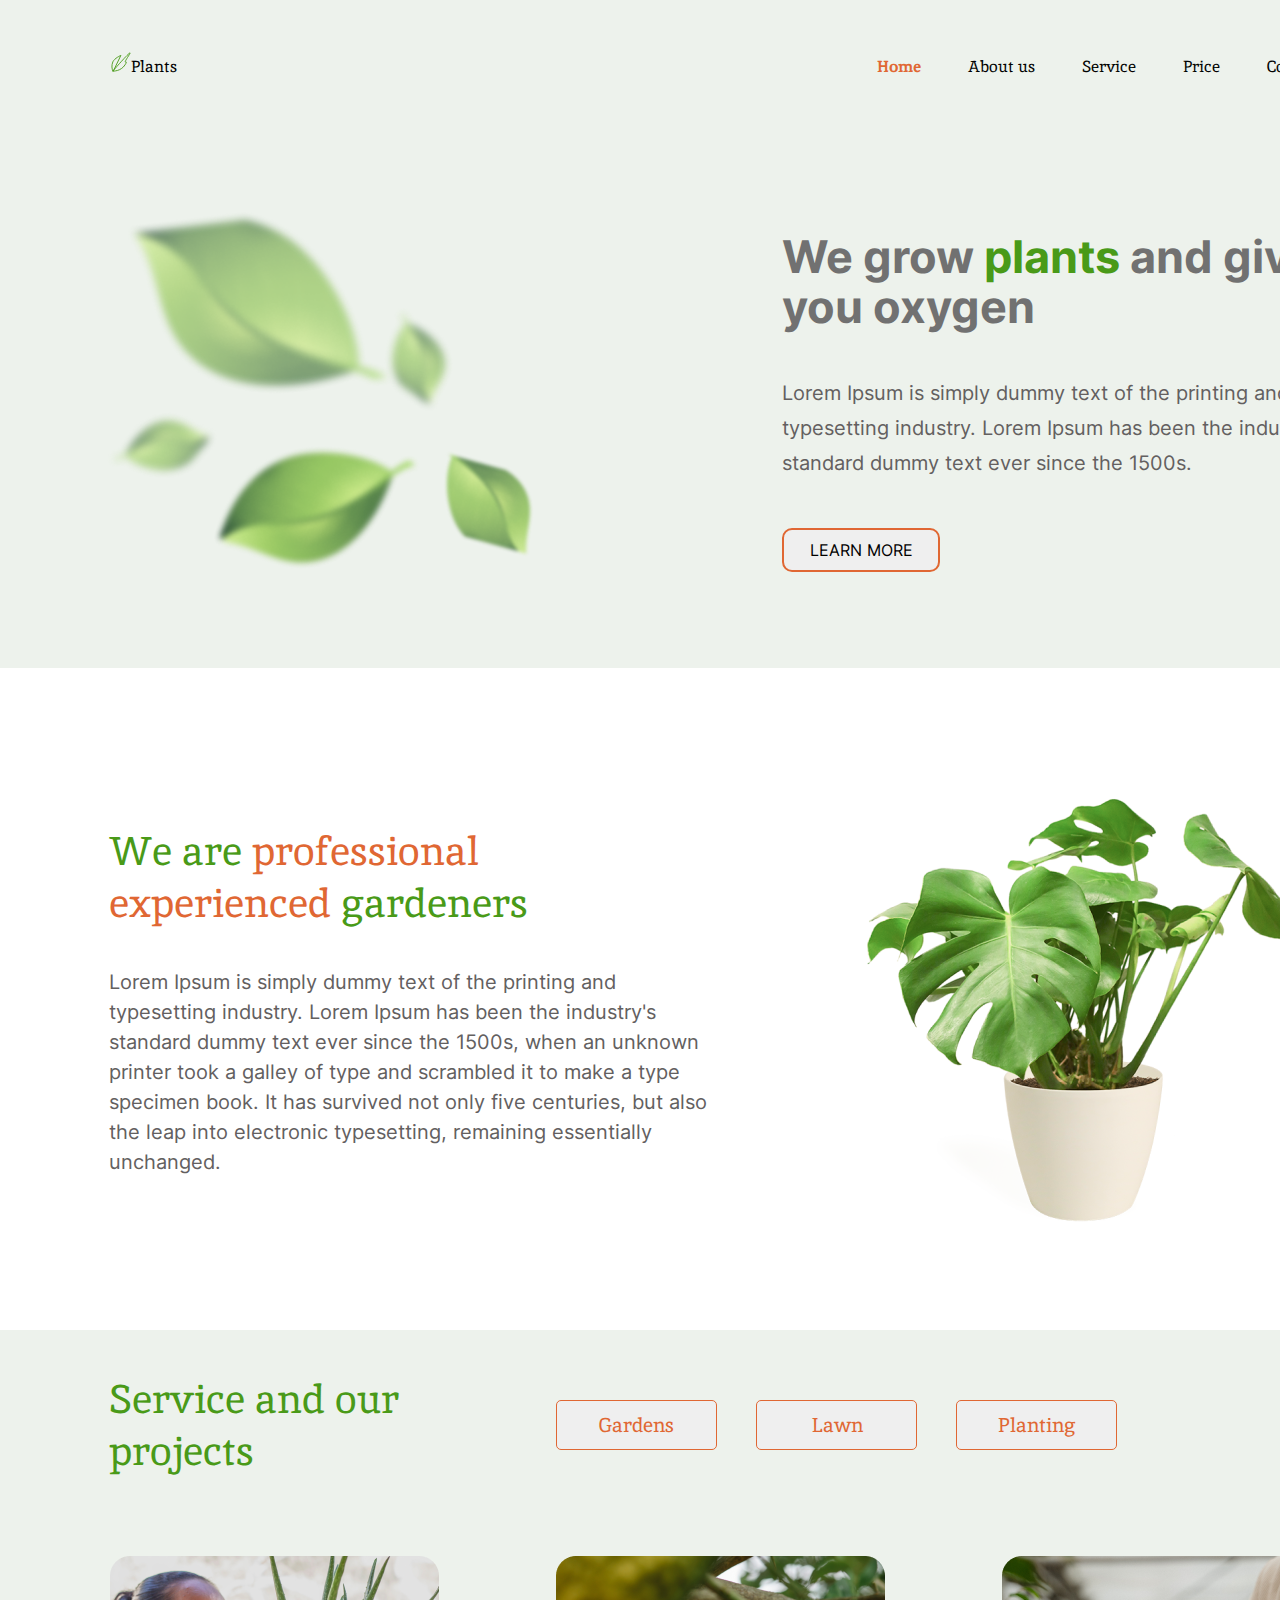
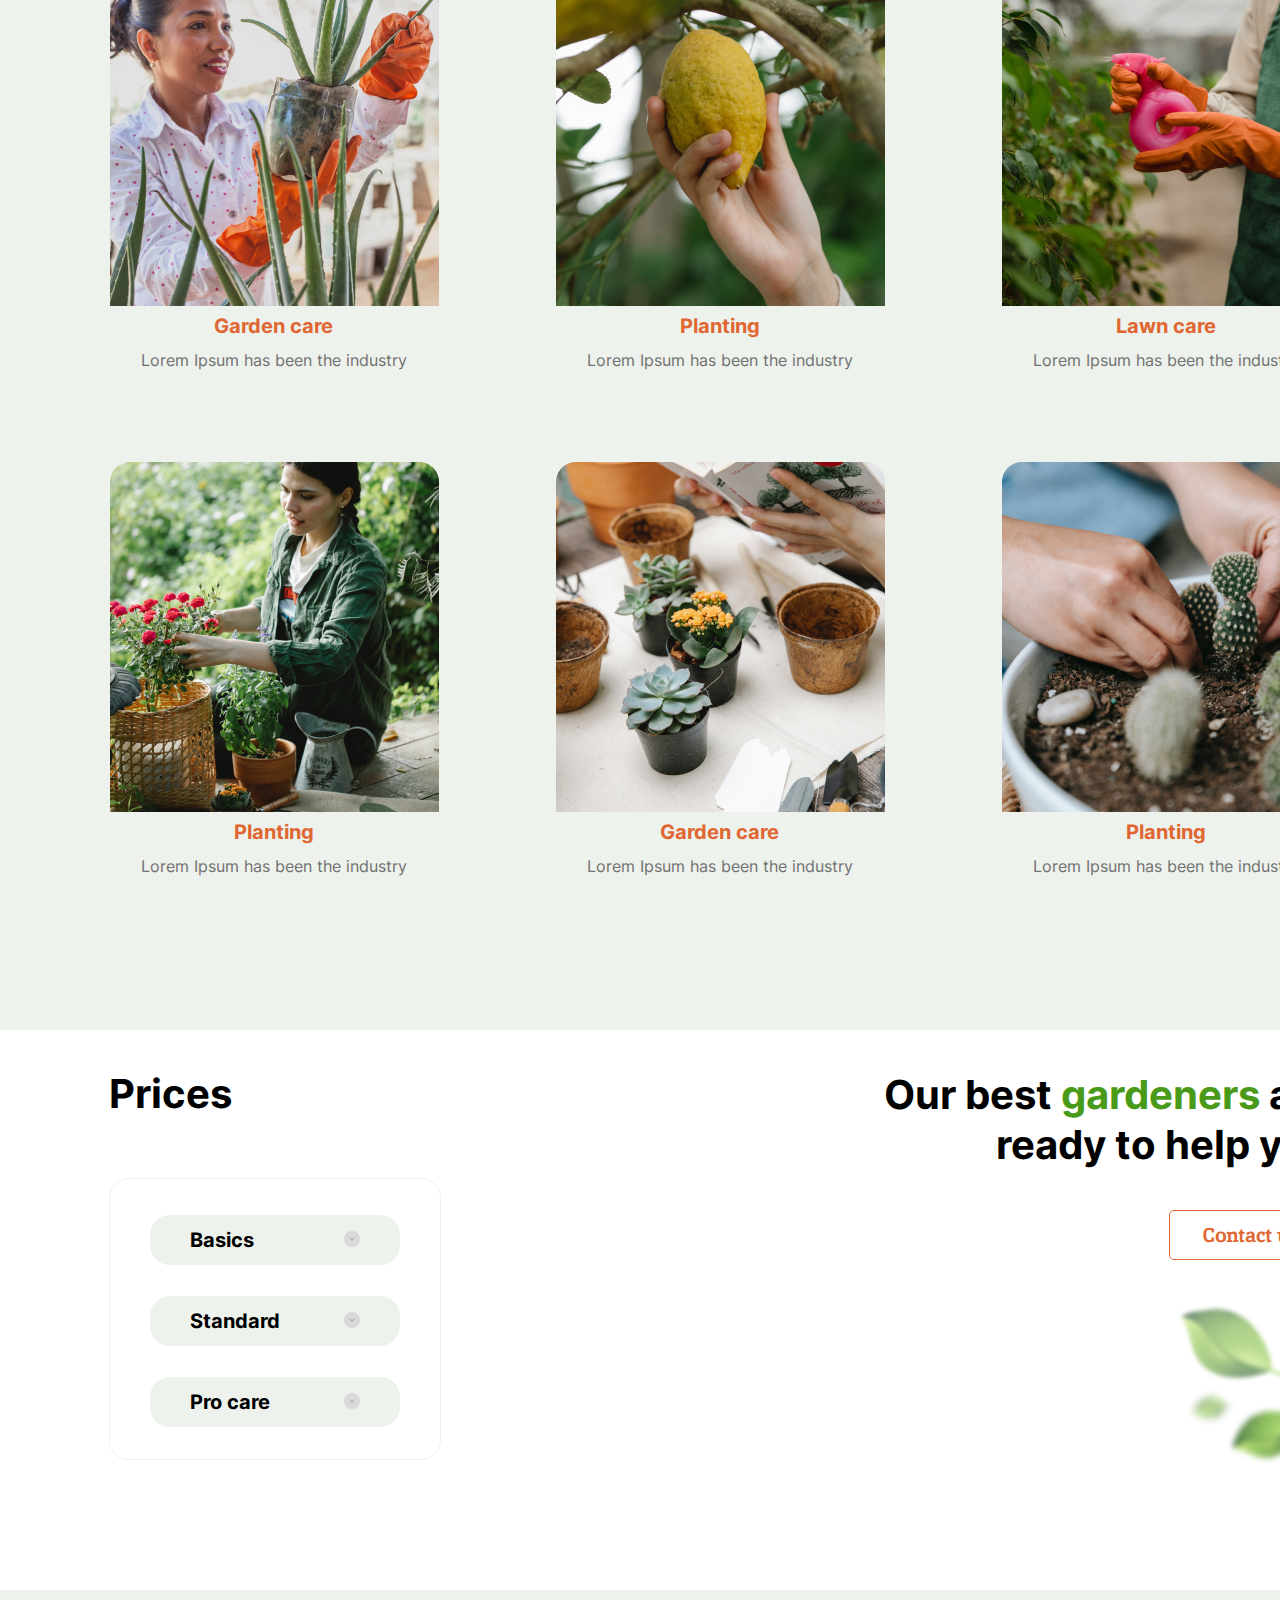
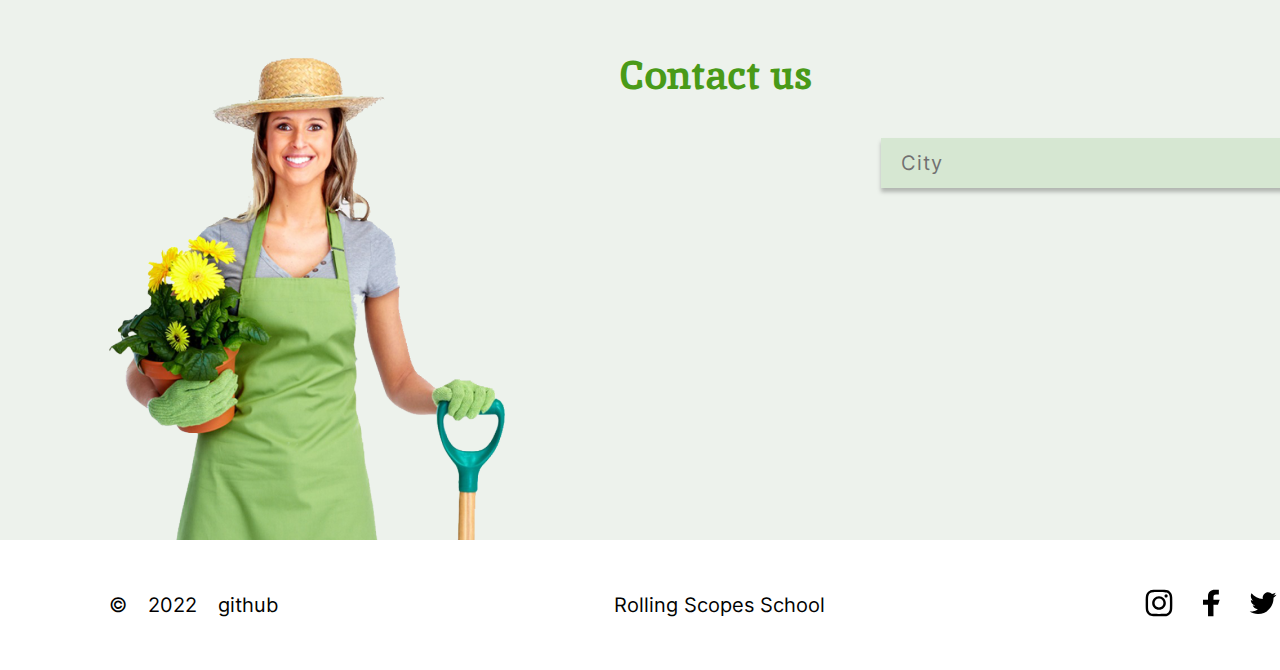
<file: index.html>
<!DOCTYPE html>
<html lang="en">

<head>
    <meta charset="UTF-8">
    <meta http-equiv="X-UA-Compatible" content="IE=edge">
    <meta name="viewport" content="width=device-width, initial-scale=1.0">
    <link rel="icon" href="./assets/favicon/favicon.ico">
    <link rel="stylesheet" href="./style.css">
    <title>Plants</title>
    <script src="./index.js"></script>
</head>

<body>
    <header class="header">
        <div class="container header-container">
            <div class="header-logo">
                <img class="header-logo--img" src="./assets/svg/logo_vector.svg" alt="logo">
                <span class="header-logo--title">Plants</span>
            </div>
            <nav class="nav">
                <ul class="nav-list">
                    <li class="nav-list--item"><a class="nav-list--link active" href="#welcome">Home</a></li>
                    <li class="nav-list--item"><a class="nav-list--link" href="#about">About us</a></li>
                    <li class="nav-list--item"><a class="nav-list--link" href="#service">Service</a></li>
                    <li class="nav-list--item"><a class="nav-list--link" href="#prices">Price</a></li>
                    <li class="nav-list--item"><a class="nav-list--link" href="#contacts">Contacts</a></li>
                </ul>
            </nav>
        </div>
    </header>
    <!-- ================================================= -->
    <main class="main">
        <div class="container main-container">
            <section class="welcome" id="welcome">
                <div class="section-welcome--container">
                    <img class="section-welcome--img" src="./assets/images/leafs.png" alt="our plants">
                    <div class="section-welcome--content">
                        <h1 class="h1">We grow <span class="h1-mainWord--color">plants</span> and give you oxygen</h1>
                        <p class="section-welcome--text">Lorem Ipsum is simply dummy text of the printing and
                            typesetting
                            industry. Lorem Ipsum has been the industry's standard dummy text ever since the 1500s.
                        </p>
                        <button class="btn section-welcome--btn">LEARN MORE</button>
                    </div>
                </div>
            </section>
            <!-- ========================================= -->
            <section class="about" id="about">
                <div class="section-about--container">
                    <div class="section-about--content">
                        <h2 class="h2 section-about--h2"> We are <span class="h2-specialWords"> professional <br>
                                experienced</span> gardeners
                        </h2>
                        <p class="section-about--text">
                            Lorem Ipsum is simply dummy text of the printing and typesetting industry. Lorem Ipsum has
                            been the industry's standard dummy text ever since the 1500s, when an unknown printer took a
                            galley of type and scrambled it to make a type specimen book. It has survived not only five
                            centuries, but also the leap into electronic typesetting, remaining essentially unchanged.
                        </p>
                    </div>
                    <img class="section-about--img" src="./assets/images/houseplant1.png" alt="our plants">
                </div>
            </section>
            <!-- ================================================== -->
            <section class="service" id="service">
                <div class="section-service--container">
                    <div class="section-service--heading">
                        <h2 class="h2 section-service--h2">
                            Service and our <br> projects
                        </h2>
                        <div class="section-service--buttons">
                            <button class="btn service-btn">Gardens</button>
                            <button class="btn service-btn">Lawn</button>
                            <button class="btn service-btn">Planting</button>
                        </div>
                    </div>
                    <div class="service-items--container">
                        <div class="service-item">
                            <img class="service-item--img" src="./assets/images/gardenCare.png" alt="our plants">
                            <h3 class="h3">Garden care</h3>
                            <p class="service-item--text">Lorem Ipsum has been the industry</p>
                        </div>
                        <div class="service-item">
                            <img class="service-item--img" src="./assets/images/planting.png" alt="our plants">
                            <h3 class="h3">Planting</h3>
                            <p class="service-item--text">Lorem Ipsum has been the industry</p>
                        </div>
                        <div class="service-item">
                            <img class="service-item--img" src="./assets/images/lawnCare.png" alt="our plants">
                            <h3 class="h3">Lawn care</h3>
                            <p class="service-item--text">Lorem Ipsum has been the industry</p>
                        </div>
                        <div class="service-item">
                            <img class="service-item--img" src="./assets/images/planting2.png" alt="our plants">
                            <h3 class="h3">Planting</h3>
                            <p class="service-item--text">Lorem Ipsum has been the industry</p>
                        </div>
                        <div class="service-item">
                            <img class="service-item--img" src="./assets/images/gardenCare2.png" alt="our plants">
                            <h3 class="h3">Garden care</h3>
                            <p class="service-item--text">Lorem Ipsum has been the industry</p>
                        </div>
                        <div class="service-item">
                            <img class="service-item--img" src="./assets/images/planting3.png" alt="our plants">
                            <h3 class="h3">Planting</h3>
                            <p class="service-item--text">Lorem Ipsum has been the industry</p>
                        </div>
                    </div>
                </div>
            </section>
            <!-- ================================================== -->
            <section class="prices" id="prices">
                <div class="section-prices--container">
                    <div class="prices-variants">
                        <h2 class="h1 section-prices--h2">Prices</h2>
                        <div class="checkbox-container">
                            <input type="checkbox" class="checkbox" id="basics">
                            <label for="basics" class="prices-checkbox--label">Basics</label>

                            <input type="checkbox" class="checkbox" id="standard">
                            <label for="standard" class="prices-checkbox--label">Standard</label>

                            <input type="checkbox" class="checkbox" id="proCare">
                            <label for="proCare" class="prices-checkbox--label">Pro care</label>
                        </div>
                    </div>
                    <div class="section-prices--contacts">
                        <p class="h1 section-prices--paragraph">Our best <span
                                class="h1-mainWord--color">gardeners</span> are ready to help you</p>
                        <button class="btn section-prices--btn">Contact us</button>
                        <img class="section-prices--img" src="./assets/images/leafs(1).png" alt="our plants">
                    </div>
                </div>
            </section>
            <!-- ================================ -->
            <section class="contacts" id="contacts">
                <div class="section-contacts--container">
                    <div class="contacts-img--container">
                        <img class="contacts-img" src="./assets/images/contact_woman1.png" alt="our plants">
                    </div>
                    <h2 class="h2 section-contacts--h2">Contact us</h2>
                    <div>
                        <input type="checkbox" class="checkbox" id="contacts-checkbox">
                        <label for="contacts-checkbox" class="contacts-checkbox--label">City</label>
                    </div>
                </div>
            </section>
        </div>
    </main>
    <!-- ============================================ -->
    <footer class="footer">
        <div class="container footer-container">
            <div class="row footer-row">
                <div class="footer-github footer-col">
                   <span class="footer-github--content"> © </span>
                   <span class="footer-github--content">2022</span>     <span class="footer-github--content"><a class="footer-github--link" href="https://github.com/Yuliya9449">github</a></span>
                </div>
                <div class="footer-col footer-rss--link"><a class="" href="https://rs.school/">Rolling Scopes School</a></div>

                <ul class="footer-list footer-col">
                    <li class="footer-list--item">
                        <a href="#" class="inst"><img src="./assets/svg/inst.svg" alt="instagram"></a>
                    </li>

                    <li class="footer-list--item">
                        <a href="#" class="fb"><img src="./assets/svg/fb.svg" alt="face book"></a>
                    </li>

                    <li class="footer-list--item">
                        <a href="#" class="tw"><img src="./assets/svg/tw.svg" alt="twitter"></a>
                    </li>

                    <li class="footer-list--item">
                        <a href="#" class="pint"><img src="./assets/svg/pinterest.svg" alt="pinterest"></a>
                    </li>
                </ul>
            </div>
        </div>
    </footer>
</body>

</html>
</file>
<file: style.css>
/* font-family: 'Inika', serif;
font-family: 'Inter', sans-serif;
font-family: 'Roboto', sans-serif; */
@font-face {
    font-family: "Inika";
    src: url("./assets/fonts/Inika/Inika-Regular.ttf");
    font-weight: 400;
}

@font-face {
    font-family: "Inika";
    src: url("./assets/fonts/Inika/Inika-Bold.ttf");
    font-weight: 700;
}

@font-face {
    font-family: "Inter";
    src: url("./assets/fonts/inter/static/Inter-Light.ttf");
    font-weight: 300;
}

@font-face {
    font-family: "Inter";
    src: url("./assets/fonts/inter/static/Inter-Regular.ttf");
    font-weight: 400;
}

@font-face {
    font-family: "Inter";
    src: url("./assets/fonts/inter/static/Inter-Bold.ttf");
    font-weight: 700;
}

@font-face {
    font-family: "Roboto";
    src: url("./assets/fonts/roboto/Roboto-Regular.ttf");
    font-weight: 400;
}

:root {
    --primary-color: #000000;
    --second-color: #010201;
    --green-color: #499A18;
    --background-grey: #EDF2EC;
    --orange-color: #E06733;
    --h1--color: #717171;
    --p-color: #636060;
    --prices-checkbox-bg: #D6E7D2;
}


* {
    box-sizing: border-box;
}


html,
body {
    margin: 0;
    scroll-behavior: smooth;
}


body {
    min-height: 100vh;
    display: flex;
    flex-direction: column;
    justify-content: space-between;
    background-color: var(--background-grey);
}


.header,
.main {}


.header,
.h2,
.service-btn {
    font-family: 'Inika', serif;
    font-weight: 400;
}


.header {
    font-size: 16px;
}


.main,
p,
.h3,
.service-item--text {
    font-family: 'Inter', sans-serif;
}


.container {
    width: 1440px;
    margin: 0 auto;
    padding: 0 109px;
}


.btn {
    padding: 0;
    text-align: center;
}


.btn:hover {
    background-color: var(--orange-color);
    color: var(--background-grey);
}

/* =================================================== */

.header-container {
    display: flex;
    justify-content: space-between;
    align-items: center;
    padding-top: 16px;
    padding-bottom: 16px;
}


.header-logo {
    display: flex;
    justify-content: flex-start;
    align-items: baseline;
    line-height: 21px;
    color: var(--primary-color)
}


.header-logo--img {
    width: 20px;
    height: 20px;
    margin-left: 2px;
}


.header-logo--title {
    text-align: center;
    padding-bottom: 6px;

}


.nav {
    line-height: 50px;
    /* identical to box height, or 312% */
    color: var(--second-color);
}


ul {
    margin-left: 0;
}


.nav-list {
    display: flex;
    justify-content: flex-end;
    align-items: center;
    margin-right: -23.5px;
}


li {
    list-style: none;
}


.nav-list--item {
    padding: 10px 23.5px;
}


a {
    text-decoration: none;
    color: var(--second-color);
}


.nav-list--link {
    color: var(--second-color);
    border-radius: 15px;
    padding: 5px 20px;
    margin: 0 -20px;
    transition: all 1s;
}


.nav-list--link:hover {
    background-color: var(--orange-color);
    color: var(--background-grey);
}


.nav-list--link.active {
    color: var(--orange-color);
    font-weight: 700;
}


.nav-list--link.active:hover {
    background-color: inherit;
}

/* ====================================================== */

.welcome {
    margin: 0 -109px;
    padding: 0 109px;
}


.section-welcome--container {
    padding-top: 62px;
    padding-bottom: 59px;
    display: flex;
    justify-content: space-between;
    align-items: center;
    margin-left: -4px;
}


.section-welcome--img {
    width: 36.7%;
}


.section-welcome--content {
    width: 44.76%;
    min-height: 340px;
    display: flex;
    flex-direction: column;
    justify-content: space-between;
}


.h1 {
    font-family: 'Inter', sans-serif;
    color: var(--h1--color);
    font-weight: 700;
    font-size: 45px;
    line-height: 50px;
    /* or 111% */
    margin-top: 0;
    margin-bottom: 24px;
}


.h1-mainWord--color {
    color: var(--green-color);
}


p {
    font-weight: 400;
    font-size: 20px;
    color: var(--p-color);
}


.section-welcome--text {
    line-height: 35px;
    /* or 175% */
}


.section-welcome--btn {
    display: block;
    font-weight: 400;
    font-size: 16px;
    line-height: 20px;
    /* or 125%  */
    color: var(--primary-color);
    width: 158px;
    height: 44px;
    border: 2px solid var(--orange-color);
    border-radius: 10px;
    margin-top: auto;
    transition: all 1s;
    font-family: inherit;
}

/* ============================================= */

.about,
.prices {
    background: #ffffff;
    margin: 0 -109px;
    padding: 0 109px;
}


.section-about--container {
    display: flex;
    justify-content: space-between;
    padding-top: 94px;
    padding-bottom: 93px;
}


.section-about--content {
    width: 49.9%;
    display: flex;
    flex-direction: column;
    justify-content: center;
    margin-bottom: -4px;
}


.h2,
.h2-specialWords {
    font-size: 40px;
    line-height: 52px;
}


.h2 {
    color: var(--green-color);
}


.section-about--h2 {
    margin-top: auto;
    margin-bottom: 18px;
}


.h2-specialWords {
    color: var(--orange-color);
}


.section-about--text {
    line-height: 30px;
    /* or 150% */
    margin-top: 20px;
    margin-bottom: auto;
}


.section-about--img {
    width: 37.97%;
    margin-top: -4px;
}

/* ============================================== */

.service {}


.section-service--container {
    display: flex;
    flex-direction: column;
    min-height: 1300px;
}


.section-service--heading {
    display: flex;
    justify-content: start;
    align-items: center;
    margin-top: 10px;
    margin-bottom: 18px;
}


.section-service--h2 {
    margin-right: calc(157px - 17px);
}


.section-service--buttons {}


.service-btn {
    width: 161px;
    height: 50px;
    border: 1px solid var(--orange-color);
    border-radius: 5px;
    color: var(--orange-color);
    font-size: 20px;
    line-height: 26px;
    margin: 0 17px;
    transition: all 1s;
}


.service-items--container {
    display: flex;
    flex-wrap: wrap;
    margin: 0 -58px;
}


.service-item {
    display: flex;
    flex-direction: column;
    justify-content: flex-start;
    align-items: center;
    width: calc(100% / 3 - 116px);
    height: 450px;
    margin: 28px 58px;
}


.service-item--img {}


.h3 {
    font-size: 20px;
    line-height: 20px;
    /* or 100% */
    text-align: center;
    color: var(--orange-color);
    margin: 10px auto;
}


.service-item--text {
    font-weight: 400;
    font-size: 16px;
    line-height: 20px;
    /* identical to box height, or 125% */
    color: var(--h1--color);
    margin: 4px auto;
}

/* ========================================================== */

.prices {
    min-height: 560px;
}


.section-prices--container {
    display: flex;
    justify-content: space-between;
    padding-top: 40px;
}


.prices-variants {
    display: flex;
    flex-direction: column;
}


.section-prices--h2 {
    margin-bottom: 60px;
}


.section-prices--h2,
.section-prices--paragraph {
    font-family: 'Inter';
    font-style: normal;
    font-weight: 700;
    font-size: 40px;
    line-height: 48px;
    color: #000000;
}


.checkbox-container {
    display: flex;
    flex-direction: column;
    justify-content: space-between;
    width: 332px;
    height: 282px;
    border: 1px solid #EDF2EC;
    border-radius: 20px;
    padding-top: 20px;
    padding-bottom: 16px;
}


.checkbox {
    display: none;
}


.checkbox:checked {}


.prices-checkbox--label {
    display: flex;
    justify-content: space-between;
    align-items: center;
    width: 250px;
    height: 50px;
    background: #EDF2EC;
    border-radius: 20px;
    text-align: center;
    margin: auto;
    font-family: 'Inter';
    font-weight: 700;
    font-size: 20px;
    line-height: 20px;
    /* or 100% */
    color: #000000;
    padding: 16px 40px;
}


.prices-checkbox--label:hover {
    cursor: pointer;
}


.prices-checkbox--label::after {
    content: url(./assets/svg/accordion_btn.svg);
}


.section-prices--paragraph {
    line-height: 50px;
    /* or 125% */
    text-align: right;
}


.section-prices--contacts {
    width: 37%;
    display: flex;
    flex-direction: column;
    justify-content: start;
    align-items: flex-end;
}


.section-prices--btn {
    width: 162px;
    height: 50px;
    border: 1px solid var(--orange-color);
    background-color: inherit;
    border-radius: 5px;
    font-family: 'Inika';
    font-weight: 700;
    font-size: 20px;
    line-height: 26px;
    /* identical to box height */
    text-align: center;
    color: var(--orange-color);
    transition: all 1s;
    margin-top: 16px;
    margin-bottom: 36px;
}


.section-prices--img {
    margin-right: -10px;
}

/* ========================================== */

.contacts {
    min-height: 550px;
}


.section-contacts--container {
    display: flex;
    min-height: inherit;
    justify-content: space-between;
    margin-top: auto;
}


.contacts-img--container {
    align-self: flex-end;
}


.contacts-img {
    display: block;
}


.section-contacts--h2 {
    font-family: Inika, serif;
    font-weight: 700;
    font-size: 40px;
    line-height: 52px;
    margin-top: 59px;
    margin-right: -41px;
}


.contacts-checkbox--label {
    display: flex;
    justify-content: space-between;
    align-items: center;
    width: 450px;
    height: 50px;
    margin-top: 148px;
    padding-left: 20px;
    background: var(--prices-checkbox-bg);
    box-shadow: 0px 4px 4px rgba(0, 0, 0, 0.25);
    font-family: 'Inter';
    font-weight: 400;
    font-size: 20px;
    line-height: 40px;
    /* identical to box height, or 200% */
    letter-spacing: 0.05em;
    color: #717171;
}

.contacts-checkbox--label::after {
    content: url(./assets/svg/accordion_btn1.svg);
    padding-right: 35px;
}

/* ======================================== */

.footer {
    width: 1440px;
    background-color: #ffffff;
    margin: 0 auto;
}


.footer-container {
    margin: 0 auto;
    padding: 0 109px;
}


.footer-row {
    min-height: 130px;
    display: flex;
    justify-content: space-between;
    align-items: center;
}


.footer-col {}


.footer-github,
.footer-rss--link {
    font-family: 'Inter';
    font-style: normal;
    font-weight: 400;
    font-size: 20px;
    line-height: 50px;
    /* identical to box height, or 250% */
    color: #000000;
}


.footer a {
    border-bottom: 1px solid rgba(0, 0, 0, 0);
    transition: all 1s;
}


.footer a:hover {
    border-bottom: 1px solid rgba(0, 0, 0, 1);
}


.footer-github {}


.footer-github--content {
    margin-right: 15px;
}


.footer-github--link {}


.footer-rss--link {
    margin-right: -62px;
}


.footer-list {
    display: flex;
}


.footer-list--item {
    margin-left: 20px;
}

.inst {}

.fb {}

.tw {}

.pint {}
</file>
